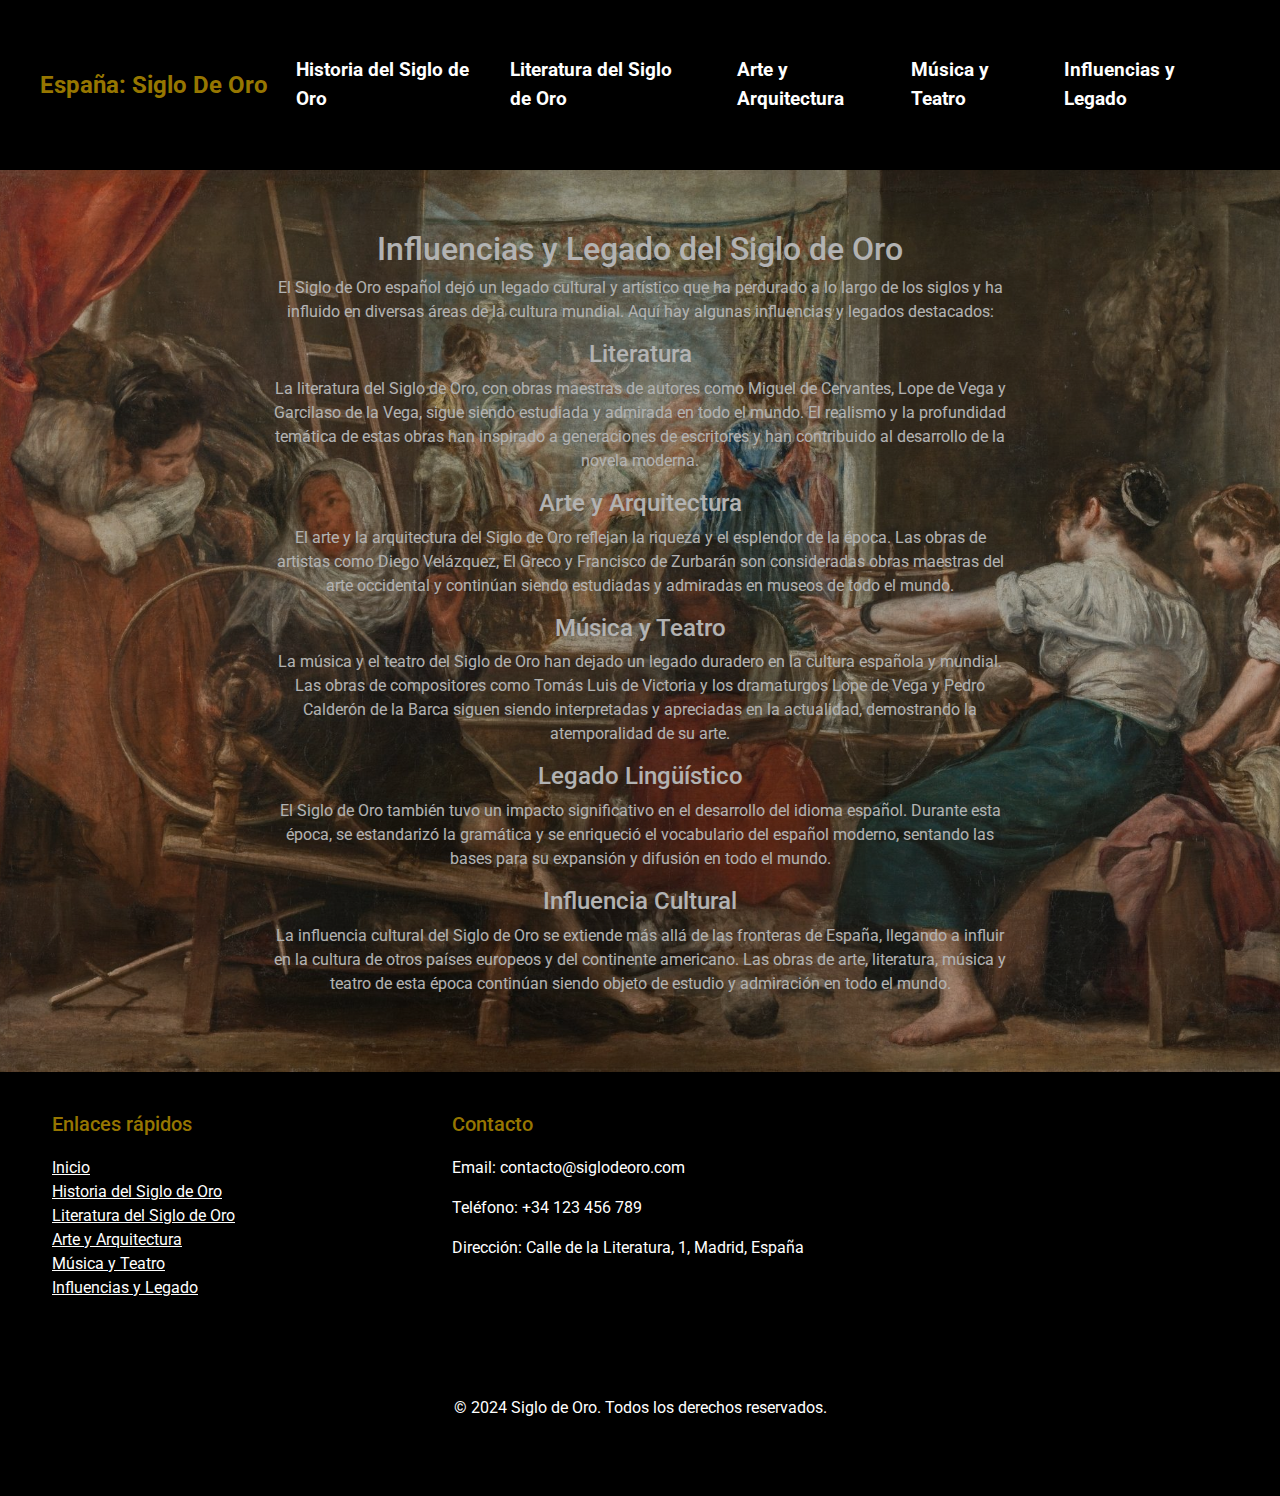
<file: España Siglo de Oro/influencias-legado.html>
<!DOCTYPE html>
<html lang="es">
<head>
    <meta charset="UTF-8">
    <meta name="viewport" content="width=device-width, initial-scale=1.0">
    <title>Influencias y Legado</title>
    <script src="script.js"></script>
    <link href="https://cdn.jsdelivr.net/npm/bootstrap@5.3.3/dist/css/bootstrap.min.css" rel="stylesheet" integrity="sha384-QWTKZyjpPEjISv5WaRU9OFeRpok6YctnYmDr5pNlyT2bRjXh0JMhjY6hW+ALEwIH" crossorigin="anonymous">
    <script src="https://cdn.jsdelivr.net/npm/bootstrap@5.3.3/dist/js/bootstrap.bundle.min.js" integrity="sha384-YvpcrYf0tY3lHB60NNkmXc5s9fDVZLESaAA55NDzOxhy9GkcIdslK1eN7N6jIeHz" crossorigin="anonymous"></script>
    <link rel="stylesheet" href="https://fonts.googleapis.com/css2?family=Roboto:wght@400;700&display=swap">
    <link rel="stylesheet" href="styles.css">
</head>
<body>

  <header>
    <nav class="navbar navbar-expand-lg navbar-light">
      <a class="navbar-brand" href="index.html">España: Siglo De Oro</a>
      <button class="navbar-toggler" type="button" onclick="toggleMenu()">
        <span class="navbar-toggler-icon"></span>
      </button>
  
      <div class="collapse navbar-collapse navbar-nav-wrapper" id="navbarSupportedContent">
        <ul class="navbar-nav ml-auto new-links">
          <li class="nav-item">
            <a class="nav-link" href="historia.html">Historia del Siglo de Oro</a>
          </li>
          <li class="nav-item">
            <a class="nav-link" href="literatura.html">Literatura del Siglo de Oro</a>
          </li>
          <li class="nav-item">
            <a class="nav-link" href="arte-arquitectura.html">Arte y Arquitectura</a>
          </li>
          <li class="nav-item">
            <a class="nav-link" href="musica-teatro.html">Música y Teatro</a>
          </li>
          <li class="nav-item">
            <a class="nav-link" href="influencias-legado.html">Influencias y Legado</a>
          </li>
        </ul>
      </div>
    </nav>
  </header>
  
  <!-- Menú horizontal para pantallas pequeñas -->
  <div id="horizontalMenu" class="horizontal-menu">
    <a href="historia.html">Historia del Siglo de Oro</a>
    <a href="literatura.html">Literatura del Siglo de Oro</a>
    <a href="arte-arquitectura.html">Arte y Arquitectura</a>
    <a href="musica-teatro.html">Música y Teatro</a>
    <a href="influencias-legado.html">Influencias y Legado</a>
  </div>

<section id="influencias-legado">
    <div class="container">
      <div class="row">
        <div class="col-md-8 offset-md-2 text-center">
          <h2>Influencias y Legado del Siglo de Oro</h2>
          <p>
            El Siglo de Oro español dejó un legado cultural y artístico que ha perdurado a lo largo de los siglos y ha influido en diversas áreas de la cultura mundial. Aquí hay algunas influencias y legados destacados:
          </p>
          <h4>Literatura</h4>
          <p>
            La literatura del Siglo de Oro, con obras maestras de autores como Miguel de Cervantes, Lope de Vega y Garcilaso de la Vega, sigue siendo estudiada y admirada en todo el mundo. El realismo y la profundidad temática de estas obras han inspirado a generaciones de escritores y han contribuido al desarrollo de la novela moderna.
          </p>
          <h4>Arte y Arquitectura</h4>
          <p>
            El arte y la arquitectura del Siglo de Oro reflejan la riqueza y el esplendor de la época. Las obras de artistas como Diego Velázquez, El Greco y Francisco de Zurbarán son consideradas obras maestras del arte occidental y continúan siendo estudiadas y admiradas en museos de todo el mundo.
          </p>
          <h4>Música y Teatro</h4>
          <p>
            La música y el teatro del Siglo de Oro han dejado un legado duradero en la cultura española y mundial. Las obras de compositores como Tomás Luis de Victoria y los dramaturgos Lope de Vega y Pedro Calderón de la Barca siguen siendo interpretadas y apreciadas en la actualidad, demostrando la atemporalidad de su arte.
          </p>
          <h4>Legado Lingüístico</h4>
          <p>
            El Siglo de Oro también tuvo un impacto significativo en el desarrollo del idioma español. Durante esta época, se estandarizó la gramática y se enriqueció el vocabulario del español moderno, sentando las bases para su expansión y difusión en todo el mundo.
          </p>
          <h4>Influencia Cultural</h4>
          <p>
            La influencia cultural del Siglo de Oro se extiende más allá de las fronteras de España, llegando a influir en la cultura de otros países europeos y del continente americano. Las obras de arte, literatura, música y teatro de esta época continúan siendo objeto de estudio y admiración en todo el mundo.
          </p>
        </div>
      </div>
    </div>
  </section>
  


<footer class="">
    <div class="container">
      <div class="row">
        <div class="col-md-4 mb-4">
          <h5>Enlaces rápidos</h5>
          <ul class="list-unstyled">
            <li><a href="index.html" class="text-white">Inicio</a></li>
            <li><a href="historia.html" class="text-white">Historia del Siglo de Oro</a></li>
            <li><a href="literatura.html" class="text-white">Literatura del Siglo de Oro</a></li>
            <li><a href="arte-arquitectura.html" class="text-white">Arte y Arquitectura</a></li>
            <li><a href="musica-teatro.html" class="text-white">Música y Teatro</a></li>
            <li><a href="influencias-legado.html" class="text-white">Influencias y Legado</a></li>
          </ul>
        </div>
        <div class="col-md-4 mb-4">
          <h5>Contacto</h5>
          <p>Email: contacto@siglodeoro.com</p>
          <p>Teléfono: +34 123 456 789</p>
          <p>Dirección: Calle de la Literatura, 1, Madrid, España</p>
        </div>
        
      </div>
      <div class="row">
        <div class="col-12 text-center">
          <p class="mt-3">© 2024 Siglo de Oro. Todos los derechos reservados.</p>
        </div>
      </div>
    </div>
  </footer>

</body>
</html>
</file>
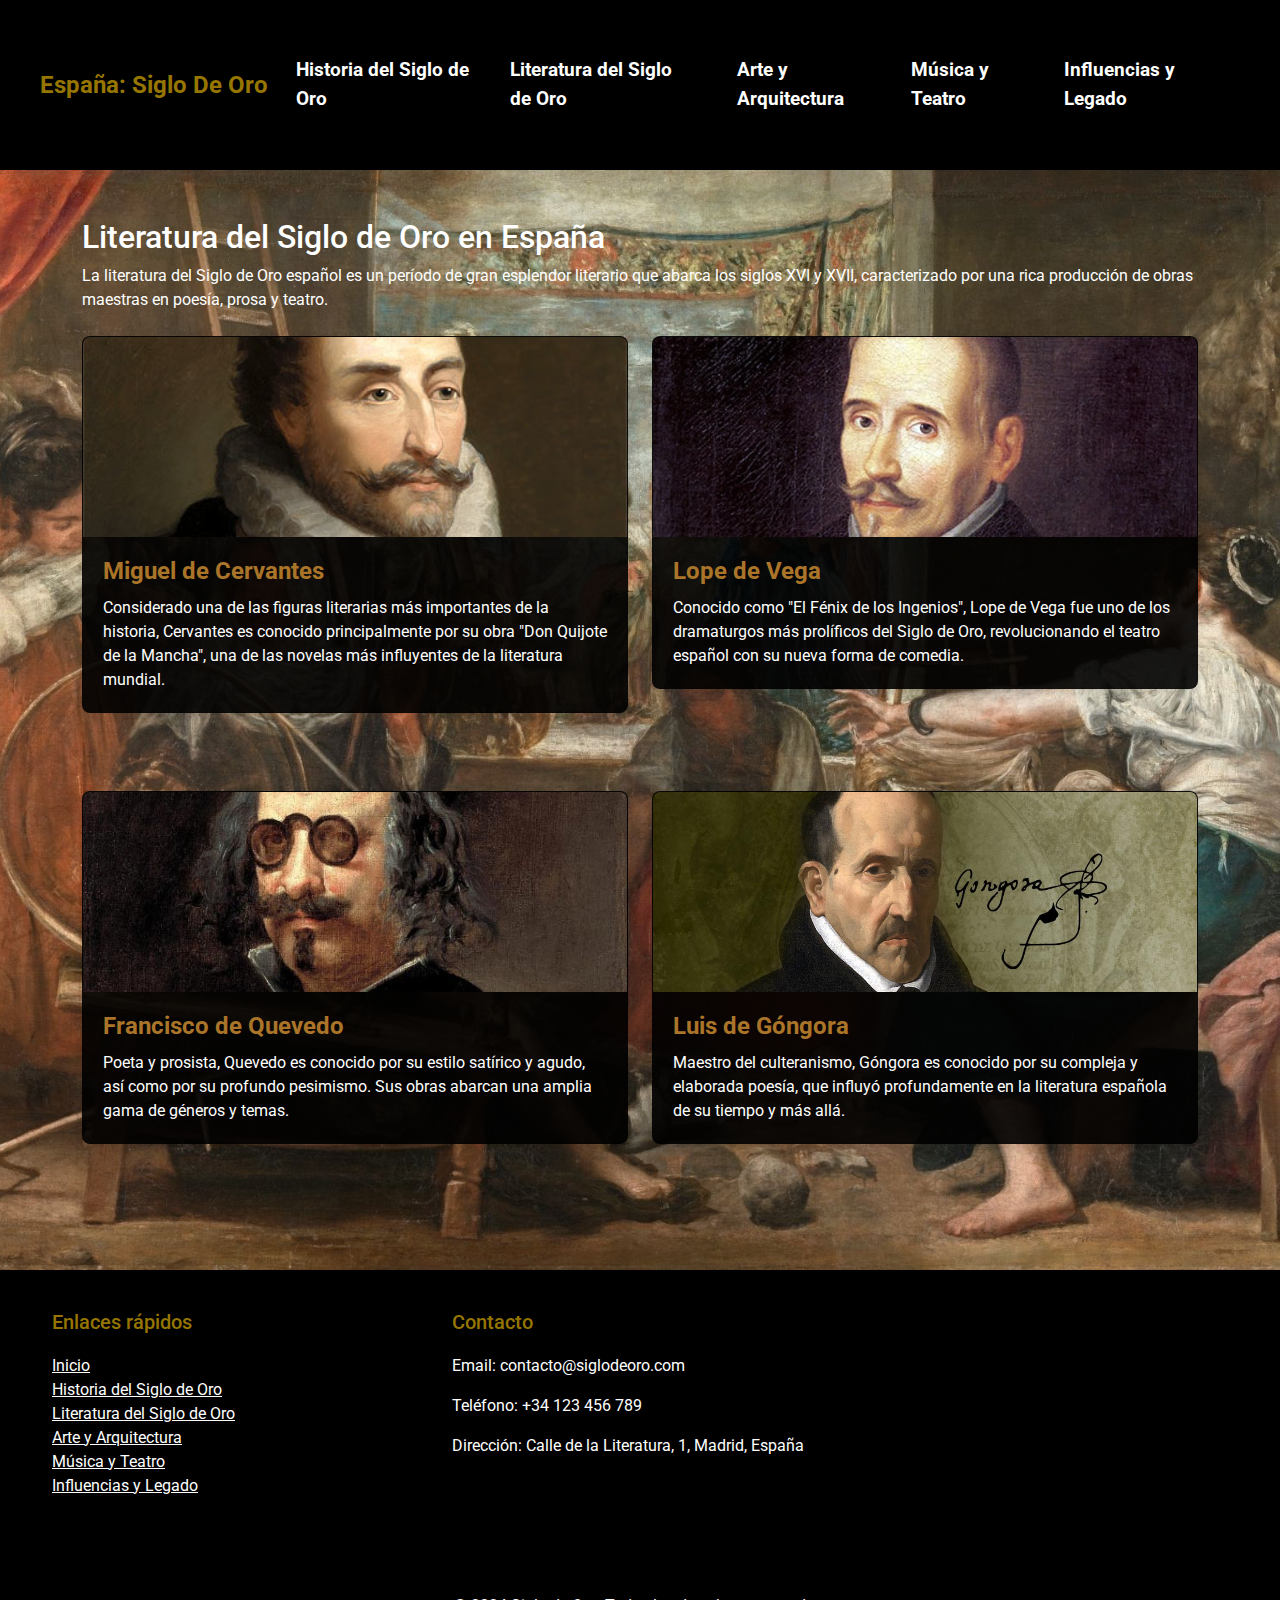
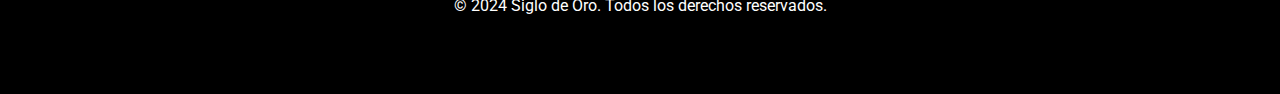
<file: España Siglo de Oro/literatura.html>
<!DOCTYPE html>
<html lang="es">
<head>
    <meta charset="UTF-8">
    <meta name="viewport" content="width=device-width, initial-scale=1.0">
    <title>Literatura</title>
    <script src="script.js"></script>
    <link href="https://cdn.jsdelivr.net/npm/bootstrap@5.3.3/dist/css/bootstrap.min.css" rel="stylesheet" integrity="sha384-QWTKZyjpPEjISv5WaRU9OFeRpok6YctnYmDr5pNlyT2bRjXh0JMhjY6hW+ALEwIH" crossorigin="anonymous">
    <script src="https://cdn.jsdelivr.net/npm/bootstrap@5.3.3/dist/js/bootstrap.bundle.min.js" integrity="sha384-YvpcrYf0tY3lHB60NNkmXc5s9fDVZLESaAA55NDzOxhy9GkcIdslK1eN7N6jIeHz" crossorigin="anonymous"></script>
    <link rel="stylesheet" href="https://fonts.googleapis.com/css2?family=Roboto:wght@400;700&display=swap">
    <link rel="stylesheet" href="styles.css">
</head>
<body>

  <header>
    <nav class="navbar navbar-expand-lg navbar-light">
      <a class="navbar-brand" href="index.html">España: Siglo De Oro</a>
      <button class="navbar-toggler" type="button" onclick="toggleMenu()">
        <span class="navbar-toggler-icon"></span>
      </button>
  
      <div class="collapse navbar-collapse navbar-nav-wrapper" id="navbarSupportedContent">
        <ul class="navbar-nav ml-auto new-links">
          <li class="nav-item">
            <a class="nav-link" href="historia.html">Historia del Siglo de Oro</a>
          </li>
          <li class="nav-item">
            <a class="nav-link" href="literatura.html">Literatura del Siglo de Oro</a>
          </li>
          <li class="nav-item">
            <a class="nav-link" href="arte-arquitectura.html">Arte y Arquitectura</a>
          </li>
          <li class="nav-item">
            <a class="nav-link" href="musica-teatro.html">Música y Teatro</a>
          </li>
          <li class="nav-item">
            <a class="nav-link" href="influencias-legado.html">Influencias y Legado</a>
          </li>
        </ul>
      </div>
    </nav>
  </header>
  
  <!-- Menú horizontal para pantallas pequeñas -->
  <div id="horizontalMenu" class="horizontal-menu">
    <a href="historia.html">Historia del Siglo de Oro</a>
    <a href="literatura.html">Literatura del Siglo de Oro</a>
    <a href="arte-arquitectura.html">Arte y Arquitectura</a>
    <a href="musica-teatro.html">Música y Teatro</a>
    <a href="influencias-legado.html">Influencias y Legado</a>
  </div>

<section id="literatura-siglo-oro" class="py-5">
    <div class="container">
      <h2>Literatura del Siglo de Oro en España</h2>
      <p>La literatura del Siglo de Oro español es un período de gran esplendor literario que abarca los siglos XVI y XVII, caracterizado por una rica producción de obras maestras en poesía, prosa y teatro.</p>
  
      <div class="row my-4">
        <div class="col-md-6 mb-4">
          <div class="card">
            <img src="imgs/cervantes_miguel_1.jpg" alt="Miguel de Cervantes" class="card-img-top">
            <div class="card-body">
              <h5 class="card-title">Miguel de Cervantes</h5>
              <p class="card-text">Considerado una de las figuras literarias más importantes de la historia, Cervantes es conocido principalmente por su obra "Don Quijote de la Mancha", una de las novelas más influyentes de la literatura mundial.</p>
            </div>
          </div>
        </div>
        <div class="col-md-6 mb-4">
          <div class="card">
            <img src="imgs/jpg.png" alt="Lope de Vega" class="card-img-top">
            <div class="card-body">
              <h5 class="card-title">Lope de Vega</h5>
              <p class="card-text">Conocido como "El Fénix de los Ingenios", Lope de Vega fue uno de los dramaturgos más prolíficos del Siglo de Oro, revolucionando el teatro español con su nueva forma de comedia.</p>
            </div>
          </div>
        </div>
      </div>
  
      <div class="row my-4">
        <div class="col-md-6 mb-4">
          <div class="card">
            <img src="imgs/biblioteca-de-francisco-de-quevedo-0.jpg" alt="Francisco de Quevedo" class="card-img-top">
            <div class="card-body">
              <h5 class="card-title">Francisco de Quevedo</h5>
              <p class="card-text">Poeta y prosista, Quevedo es conocido por su estilo satírico y agudo, así como por su profundo pesimismo. Sus obras abarcan una amplia gama de géneros y temas.</p>
            </div>
          </div>
        </div>
        <div class="col-md-6 mb-4">
          <div class="card">
            <img src="imgs/imagen_portada.jpg" alt="Luis de Góngora" class="card-img-top">
            <div class="card-body">
              <h5 class="card-title">Luis de Góngora</h5>
              <p class="card-text">Maestro del culteranismo, Góngora es conocido por su compleja y elaborada poesía, que influyó profundamente en la literatura española de su tiempo y más allá.</p>
            </div>
          </div>
        </div>
      </div>
    </div>
  </section>



  <footer class="">
    <div class="container">
      <div class="row">
        <div class="col-md-4 mb-4">
          <h5>Enlaces rápidos</h5>
          <ul class="list-unstyled">
            <li><a href="index.html" class="text-white">Inicio</a></li>
            <li><a href="historia.html" class="text-white">Historia del Siglo de Oro</a></li>
            <li><a href="literatura.html" class="text-white">Literatura del Siglo de Oro</a></li>
            <li><a href="arte-arquitectura.html" class="text-white">Arte y Arquitectura</a></li>
            <li><a href="musica-teatro.html" class="text-white">Música y Teatro</a></li>
            <li><a href="influencias-legado.html" class="text-white">Influencias y Legado</a></li>
          </ul>
        </div>
        <div class="col-md-4 mb-4">
          <h5>Contacto</h5>
          <p>Email: contacto@siglodeoro.com</p>
          <p>Teléfono: +34 123 456 789</p>
          <p>Dirección: Calle de la Literatura, 1, Madrid, España</p>
        </div>
        
      </div>
      <div class="row">
        <div class="col-12 text-center">
          <p class="mt-3">© 2024 Siglo de Oro. Todos los derechos reservados.</p>
        </div>
      </div>
    </div>
  </footer>

</body>
</html>
</file>
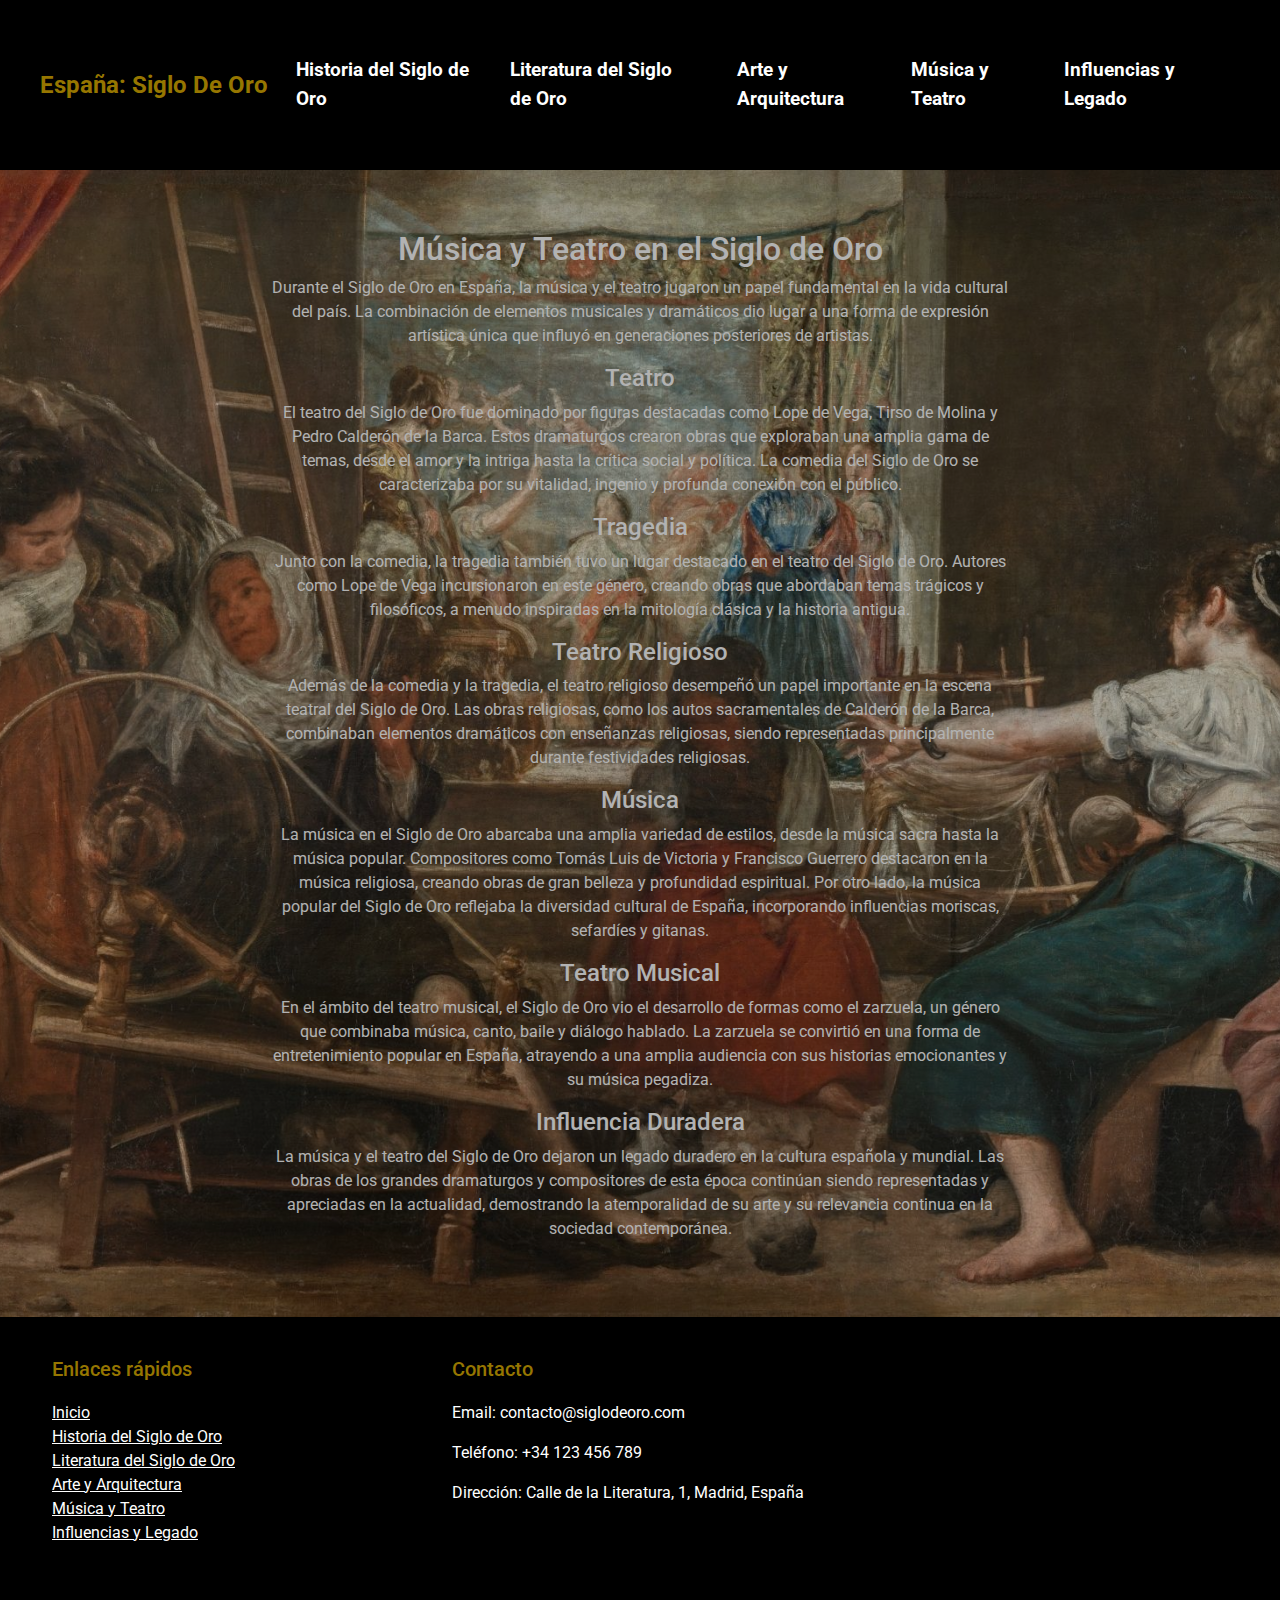
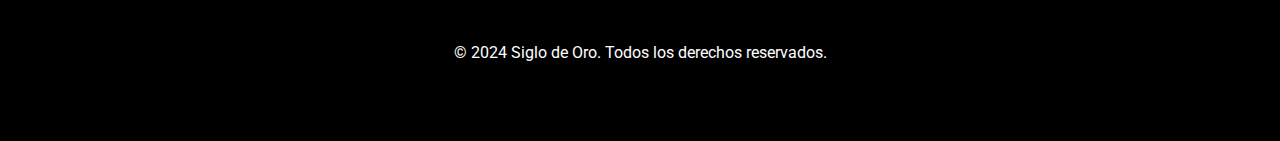
<file: España Siglo de Oro/musica-teatro.html>
<!DOCTYPE html>
<html lang="es">
<head>
    <meta charset="UTF-8">
    <meta name="viewport" content="width=device-width, initial-scale=1.0">
    <title>Musica y Teatro</title>
    <script src="script.js"></script>
    <link href="https://cdn.jsdelivr.net/npm/bootstrap@5.3.3/dist/css/bootstrap.min.css" rel="stylesheet" integrity="sha384-QWTKZyjpPEjISv5WaRU9OFeRpok6YctnYmDr5pNlyT2bRjXh0JMhjY6hW+ALEwIH" crossorigin="anonymous">
    <script src="https://cdn.jsdelivr.net/npm/bootstrap@5.3.3/dist/js/bootstrap.bundle.min.js" integrity="sha384-YvpcrYf0tY3lHB60NNkmXc5s9fDVZLESaAA55NDzOxhy9GkcIdslK1eN7N6jIeHz" crossorigin="anonymous"></script>
    <link rel="stylesheet" href="https://fonts.googleapis.com/css2?family=Roboto:wght@400;700&display=swap">
    <link rel="stylesheet" href="styles.css">
</head>
<body>

  <header>
    <nav class="navbar navbar-expand-lg navbar-light">
      <a class="navbar-brand" href="index.html">España: Siglo De Oro</a>
      <button class="navbar-toggler" type="button" onclick="toggleMenu()">
        <span class="navbar-toggler-icon"></span>
      </button>
  
      <div class="collapse navbar-collapse navbar-nav-wrapper" id="navbarSupportedContent">
        <ul class="navbar-nav ml-auto new-links">
          <li class="nav-item">
            <a class="nav-link" href="historia.html">Historia del Siglo de Oro</a>
          </li>
          <li class="nav-item">
            <a class="nav-link" href="literatura.html">Literatura del Siglo de Oro</a>
          </li>
          <li class="nav-item">
            <a class="nav-link" href="arte-arquitectura.html">Arte y Arquitectura</a>
          </li>
          <li class="nav-item">
            <a class="nav-link" href="musica-teatro.html">Música y Teatro</a>
          </li>
          <li class="nav-item">
            <a class="nav-link" href="influencias-legado.html">Influencias y Legado</a>
          </li>
        </ul>
      </div>
    </nav>
  </header>
  
  <!-- Menú horizontal para pantallas pequeñas -->
  <div id="horizontalMenu" class="horizontal-menu">
    <a href="historia.html">Historia del Siglo de Oro</a>
    <a href="literatura.html">Literatura del Siglo de Oro</a>
    <a href="arte-arquitectura.html">Arte y Arquitectura</a>
    <a href="musica-teatro.html">Música y Teatro</a>
    <a href="influencias-legado.html">Influencias y Legado</a>
  </div>

<section id="musica-teatro">
    <div class="container">
      <div class="row">
        <div class="col-md-8 offset-md-2 text-center">
          <h2>Música y Teatro en el Siglo de Oro</h2>
          <p>
            Durante el Siglo de Oro en España, la música y el teatro jugaron un papel fundamental en la vida cultural del país. La combinación de elementos musicales y dramáticos dio lugar a una forma de expresión artística única que influyó en generaciones posteriores de artistas.
          </p>
          <h4>Teatro</h4>
          <p>
            El teatro del Siglo de Oro fue dominado por figuras destacadas como Lope de Vega, Tirso de Molina y Pedro Calderón de la Barca. Estos dramaturgos crearon obras que exploraban una amplia gama de temas, desde el amor y la intriga hasta la crítica social y política. La comedia del Siglo de Oro se caracterizaba por su vitalidad, ingenio y profunda conexión con el público.
          </p>
          <h4>Tragedia</h4>
          <p>
            Junto con la comedia, la tragedia también tuvo un lugar destacado en el teatro del Siglo de Oro. Autores como Lope de Vega incursionaron en este género, creando obras que abordaban temas trágicos y filosóficos, a menudo inspiradas en la mitología clásica y la historia antigua.
          </p>
          <h4>Teatro Religioso</h4>
          <p>
            Además de la comedia y la tragedia, el teatro religioso desempeñó un papel importante en la escena teatral del Siglo de Oro. Las obras religiosas, como los autos sacramentales de Calderón de la Barca, combinaban elementos dramáticos con enseñanzas religiosas, siendo representadas principalmente durante festividades religiosas.
          </p>
          <h4>Música</h4>
          <p>
            La música en el Siglo de Oro abarcaba una amplia variedad de estilos, desde la música sacra hasta la música popular. Compositores como Tomás Luis de Victoria y Francisco Guerrero destacaron en la música religiosa, creando obras de gran belleza y profundidad espiritual. Por otro lado, la música popular del Siglo de Oro reflejaba la diversidad cultural de España, incorporando influencias moriscas, sefardíes y gitanas.
          </p>
          <h4>Teatro Musical</h4>
          <p>
            En el ámbito del teatro musical, el Siglo de Oro vio el desarrollo de formas como el zarzuela, un género que combinaba música, canto, baile y diálogo hablado. La zarzuela se convirtió en una forma de entretenimiento popular en España, atrayendo a una amplia audiencia con sus historias emocionantes y su música pegadiza.
          </p>
          <h4>Influencia Duradera</h4>
          <p>
            La música y el teatro del Siglo de Oro dejaron un legado duradero en la cultura española y mundial. Las obras de los grandes dramaturgos y compositores de esta época continúan siendo representadas y apreciadas en la actualidad, demostrando la atemporalidad de su arte y su relevancia continua en la sociedad contemporánea.
          </p>
        </div>
      </div>
    </div>
  </section>
  

<footer class="">
    <div class="container">
      <div class="row">
        <div class="col-md-4 mb-4">
          <h5>Enlaces rápidos</h5>
          <ul class="list-unstyled">
            <li><a href="index.html" class="text-white">Inicio</a></li>
            <li><a href="historia.html" class="text-white">Historia del Siglo de Oro</a></li>
            <li><a href="literatura.html" class="text-white">Literatura del Siglo de Oro</a></li>
            <li><a href="arte-arquitectura.html" class="text-white">Arte y Arquitectura</a></li>
            <li><a href="musica-teatro.html" class="text-white">Música y Teatro</a></li>
            <li><a href="influencias-legado.html" class="text-white">Influencias y Legado</a></li>
          </ul>
        </div>
        <div class="col-md-4 mb-4">
          <h5>Contacto</h5>
          <p>Email: contacto@siglodeoro.com</p>
          <p>Teléfono: +34 123 456 789</p>
          <p>Dirección: Calle de la Literatura, 1, Madrid, España</p>
        </div>
        
      </div>
      <div class="row">
        <div class="col-12 text-center">
          <p class="mt-3">© 2024 Siglo de Oro. Todos los derechos reservados.</p>
        </div>
      </div>
    </div>
  </footer>

</body>
</html>
</file>
<file: España Siglo de Oro/styles.css>
body {
    font-family: 'Roboto', sans-serif;
}

header {
    background-color: #000000;
    padding: 10px 0;
    width: 100%;
    box-sizing: border-box;
  }

.navbar-brand {
    font-size: 1.5rem;
    font-weight: bold;
    color: #967600;
}

.navbar-brand:hover {
    color: #967600; 
}

  .navbar-nav .nav-item {
    margin-right: 15px;
  }

  .navbar-nav .nav-link {
    color: #151313;
    font-size: 1.2rem;
    font-weight: bold;
    transition: color 0.3s;
  }

  .navbar-nav .nav-link:hover {
    color: #0e3e40;
  }

  .navbar-toggler {
    border-color: transparent;
  }

  .navbar-toggler-icon {
    background-color: #333;
  }



  .navbar-toggler:focus,
  .navbar-toggler:active {
    outline: none;
  }

  .navbar-nav-wrapper {
    display: flex;
    flex-direction: column;
    width: 100%;
  }

  .navbar-nav.original-links {
    border-bottom: 1px solid #ddd;
    padding-bottom: 10px;
    margin-bottom: 10px;
  }

  .navbar-nav.new-links {
    padding-top: 10px;
  }

  .navbar-nav.new-links .nav-link {
    color: #ffffff;

    border-radius: 5px;
    padding: 8px 12px;
    transition: background-color 0.3s, color 0.3s;
  }

  .navbar-nav.new-links .nav-link:hover {
    background-color: #5e4200;
    color: #ffffff;
  }

#presentacion {
    background-color: #3333335d;
    padding: 80px 0;
}

#presentacion .container {
    max-width: 1200px;
}

#presentacion h2 {
    color: black;
    font-size: 2.5rem;
    margin-bottom: 30px;
}

#presentacion h3 {
    font-size: 1.8rem;
    margin-bottom: 20px;
}

#presentacion p {
    font-size: 1.1rem;
    margin-bottom: 30px;
}

#presentacion img {
    width: 100%;
    border-radius: 10px;
    box-shadow: 0 0 20px rgba(0, 0, 0, 0.1);
}

#presentacion .col-md-6 {
    padding: 0 15px;
}

#presentacion .mt-3 {
    margin-top: 15px;
}

#presentacion .mb-4 {
    margin-bottom: 30px;
}

#obras {
    background: url('imgs/8204c45612acc9e57b35598176e76999.jpeg') no-repeat center center;
    background-size: cover;
    padding: 50px 0;
    position: relative;
}

#obras::before {
    content: '';
    position: absolute;
    top: 0;
    left: 0;
    width: 100%;
    height: 100%;
    background: rgba(0, 0, 0, 0.7); 
    z-index: 1;
}

#obras .container {
    position: relative;
    z-index: 2;
}

#obras h2 {
    font-size: 2.5rem;
    font-weight: bold;
    color: #fff;
}

#obras h3 {
    font-size: 1.8rem;
    margin-bottom: 20px;
    color: #fff;
}

.card {
    width: 100%;
    margin-bottom: 30px;
    box-shadow: 0 4px 8px rgba(0, 0, 0, 0.1);
    border-radius: 8px;
    overflow: hidden;
    transition: transform 0.3s;
    background: rgba(0, 0, 0, 0.9); /* Slightly transparent background for readability */
}

.card:hover {
    transform: translateY(-10px);
}

.card-img-top {
    width: 100%;
    height: 200px;
    object-fit: cover;
}

.card-body {
    padding: 20px;
}

.card-title {
    font-size: 1.5rem;
    font-weight: bold;
    color: #aa7429;
    margin-bottom: 10px;
}

.card-text {
    font-size: 1rem;
    color: #ffffff;
}

#artistas {
    background: url('imgs/VollardPicasso-705x1024.jpg') no-repeat center center;
    background-size: cover;
    padding: 50px 0;
    position: relative;
  }

#artistas::before {
    content: '';
    position: absolute;
    top: 0;
    left: 0;
    width: 100%;
    height: 100%;
    background: rgba(0, 0, 0, 0.7); 
    z-index: 1;
}

#artistas .container {
    position: relative;
    z-index: 2;
}
  
  #artistas .card {
    border: 1px solid #ccc;
    border-radius: 10px;
    box-shadow: 0 4px 8px rgba(0, 0, 0, 0.1);
    transition: transform 0.3s;
  }
  
  #artistas .card:hover {
    transform: translateY(-10px);
  }
  
  #artistas .card-img-top {
    border-top-left-radius: 10px;
    border-top-right-radius: 10px;
    height: 200px;
    object-fit: cover;
  }
  
  #artistas .card-body {
    padding: 15px;
  }
  
  #artistas .card-title {
    font-size: 1.25rem;
    margin-bottom: 0.75rem;
  }
  
  #artistas .card-text {
    font-size: 1rem;
    color: #555;
  }
  
  #artistas .btn-primary {
    background-color: #007bff;
    border-color: #007bff;
    margin-top: 10px;
  }
  
  #artistas .btn-primary:hover {
    background-color: #0056b3;
    border-color: #0056b3;
  }

  .collapse {
    display: none;
}
.collapse.show {
    display: block;
}

#tituloartistas{
    position: relative;
    color: #fff;
    text-align: center;
    margin-bottom: 40px;
}

#imgjoanmiro {
    vertical-align: bottom;
    max-height: 300px; 
    width: auto;
    object-fit: cover;
}

#formulario-inscripcion {
    position: relative;
    padding: 60px 0;
    color: #fff;
    background: url('imgs/the-background-gold-golden-yellow-thumb.jpg') no-repeat center center;
    background-size: cover;
    box-shadow: 0 0 20px rgba(0, 0, 0, 0.7);
}

#formulario-inscripcion::before {
    content: '';
    position: absolute;
    top: 0;
    left: 0;
    width: 100%;
    height: 100%;
    background: rgba(0, 0, 0, 0.6); 
    z-index: 1;
}

#formulario-inscripcion .container {
    position: relative;
    z-index: 2;
}

#formulario-inscripcion h2 {
    color: #fff;
    margin-bottom: 30px;
    font-size: 2rem;
    font-weight: bold;
}

#formulario-inscripcion .form-group {
    margin-bottom: 20px;
}

#formulario-inscripcion .form-control {
    border-radius: 5px;
    border: 1px solid #ced4da;
    padding: 10px;
    font-size: 1rem;
    color: #495057;
    background-color: #fff;
    box-shadow: inset 0 1px 1px rgba(0, 0, 0, 0.075);
}

#formulario-inscripcion .form-control:focus {
    border-color: #80bdff;
    outline: 0;
    box-shadow: 0 0 5px rgba(0, 123, 255, 0.5);
}

#formulario-inscripcion .btn {
    background-color: #007bff;
    border-color: #007bff;
    padding: 10px;
    font-size: 1.2rem;
    border-radius: 5px;
}

#formulario-inscripcion .btn:hover {
    background-color: #0056b3;
    border-color: #0056b3;
}

#formulario-inscripcion .btn:focus {
    box-shadow: 0 0 5px rgba(0, 123, 255, 0.5);
    outline: none;
}

#formulario-inscripcion .text-center {
    text-align: center;
}


#calendario-exposiciones {
    background: url('imgs/vintage-time-background-concept-for-aged-calendar-timer-photo.jpg') no-repeat center center;
    background-size: cover;
    padding: 60px 0;
    position: relative;
    color: white; 
}

#calendario-exposiciones::before {
    content: '';
    position: absolute;
    top: 0;
    left: 0;
    width: 100%;
    height: 100%;
    background: rgba(0, 0, 0, 0.5); 
    z-index: 1;
}

#calendario-exposiciones .container {
    position: relative;
    z-index: 2;
}

#calendario-exposiciones h2 {
    color: #fff;
    margin-bottom: 40px;
    font-size: 2.5rem;
    font-weight: bold;
}


.table {
    background-color: rgba(255, 255, 255, 0.9); 
    border-collapse: collapse;
    width: 100%;
    box-shadow: 0 4px 8px rgba(0, 0, 0, 0.1);
}

.table th, .table td {
    padding: 15px;
    text-align: left;
    border-bottom: 1px solid #ddd;
}

.table th {
    background-color: #967600;
    color: white;
    font-weight: bold;
}

.table tbody tr:hover {
    background-color: rgba(255, 255, 255, 0.8);
}

.table td {
    font-size: 1rem;
    color: #333;
}

#historia-siglo-oro {
  background: url('imgs/siglo-de-oro-espanol\ \(1\).jpg') no-repeat center center;
  background-size: cover;
  position: relative;
  color: white;
  padding: 60px 0;
}
#historia-siglo-oro::before {
  content: '';
  position: absolute;
  top: 0;
  left: 0;
  width: 100%;
  height: 100%;
  background: rgba(0, 0, 0, 0.5); 
  z-index: 1;
}
#historia-siglo-oro .container {
  position: relative;
  z-index: 2;
}

#literatura-siglo-oro {
  background: url('imgs/siglo-de-oro-espanol\ \(1\).jpg') no-repeat center center;
  background-size: cover;
  position: relative;
  color: white;
  padding: 60px 0;
}

#arteyarquitectura{
  background: url('imgs/siglo-de-oro-espanol\ \(1\).jpg') no-repeat center center;
  background-size: cover;
  position: relative;
  color: white;
  padding: 60px 0;
}

#musica-teatro{
  background: url('imgs/siglo-de-oro-espanol\ \(1\).jpg') no-repeat center center;
  background-size: cover;
  position: relative;
  color: white;
  padding: 60px 0;
  position: relative;
  z-index: 1;
}
#musica-teatro::before {
  content: "";
  position: absolute;
  top: 0;
  left: 0;
  width: 100%;
  height: 100%;
  background-color: rgba(0, 0, 0, 0.3); 
  z-index: 2;
}

#influencias-legado{
  background: url('imgs/siglo-de-oro-espanol\ \(1\).jpg') no-repeat center center;
  background-size: cover;
  position: relative;
  color: white;
  padding: 60px 0;
  position: relative;
  z-index: 1;
}

#influencias-legado::before{
  content: "";
  position: absolute;
  top: 0;
  left: 0;
  width: 100%;
  height: 100%;
  background-color: rgba(0, 0, 0, 0.3); 
  z-index: 2;
}

footer {
  background-color: #000000;
  color: #fff;
  padding: 40px 0;
}
footer h5 {
  color: #967600;
  font-size: 1.25rem;
  margin-bottom: 20px;
}
footer p, footer a {
  font-size: 1rem;
  color: #ffffff;
}
footer a:hover {
  color: #a68b39;
  text-decoration: none;
}
footer .social-icons a {
  color: #ddd;
  margin-right: 10px;
  font-size: 1.5rem;
  transition: color 0.3s;
}
footer .social-icons a:hover {
  color: #fff;
}
footer .container {
  max-width: 1200px;
  margin: 0 auto;
}
footer .row {
  margin-bottom: 20px;
}
footer .text-center {
  margin-top: 20px;
}


@media screen and (max-width: 490px) {
    header {
      padding: 10px;
    }

    .navbar-nav-wrapper {
      flex-direction: column;
    }

    .navbar-nav .nav-item {
      margin-right: 0;
    }

    .navbar-nav .nav-link {
      font-size: 1rem;
    }
  }

  @media screen and (min-width: 491px) and (max-width: 570px) {
    header {
      padding: 20px;
    }

    .navbar-nav-wrapper {
      flex-direction: column;
    }

    .navbar-nav .nav-item {
      margin-right: 0;
    }

    .navbar-nav .nav-link {
      font-size: 1.1rem;
    }
  }

  @media screen and (min-width: 571px) and (max-width: 890px) {
    header {
      padding: 30px;
    }

    .navbar-nav-wrapper {
      flex-direction: row;
    }

    .navbar-nav.original-links {
      margin-bottom: 0;
      border-bottom: none;
      padding-bottom: 0;
    }

    .navbar-nav.new-links {
      margin-top: 0;
      padding-top: 0;
    }

    .navbar-nav .nav-link {
      font-size: 1.2rem;
    }
  }

  @media screen and (min-width: 891px) {
    header {
      padding: 40px;
    }

    .navbar-nav-wrapper {
      flex-direction: row;
    }

    .navbar-nav.original-links {
      margin-bottom: 0;
      border-bottom: none;
      padding-bottom: 0;
    }

    .navbar-nav.new-links {
      margin-top: 0;
      padding-top: 0;
    }

    .navbar-nav .nav-link {
      font-size: 1.2rem;
    }
  }

  @media screen and (max-width: 490px) {
    header {
      padding: 10px;
    }

    .navbar-nav-wrapper {
      flex-direction: column;
    }

    .navbar-nav .nav-item {
      margin-right: 0;
    }

    .navbar-nav .nav-link {
      font-size: 1rem;
    }
  }

  @media screen and (min-width: 491px) and (max-width: 570px) {
    header {
      padding: 20px;
    }

    .navbar-nav-wrapper {
      flex-direction: column;
    }

    .navbar-nav .nav-item {
      margin-right: 0;
    }

    .navbar-nav .nav-link {
      font-size: 1.1rem;
    }
  }

  @media screen and (min-width: 571px) and (max-width: 890px) {
    header {
      padding: 30px;
    }

    .navbar-nav-wrapper {
      flex-direction: row;
    }

    .navbar-nav.original-links {
      margin-bottom: 0;
      border-bottom: none;
      padding-bottom: 0;
    }

    .navbar-nav.new-links {
      margin-top: 0;
      padding-top: 0;
    }

    .navbar-nav .nav-link {
      font-size: 1.2rem;
    }
  }

  @media screen and (min-width: 891px) {
    header {
      padding: 40px;
    }

    .navbar-nav-wrapper {
      flex-direction: row;
    }

    .navbar-nav.original-links {
      margin-bottom: 0;
      border-bottom: none;
      padding-bottom: 0;
    }

    .navbar-nav.new-links {
      margin-top: 0;
      padding-top: 0;
    }

    .navbar-nav .nav-link {
      font-size: 1.2rem;
    }
  }

  @media (max-width: 768px) {
    #calendario-exposiciones .table-responsive {
      overflow-x: auto;
      -webkit-overflow-scrolling: touch;
    }
  
    #calendario-exposiciones table {
      display: block;
      width: 100%;
    }
  
    #calendario-exposiciones thead,
    #calendario-exposiciones tbody,
    #calendario-exposiciones th,
    #calendario-exposiciones td,
    #calendario-exposiciones tr {
      display: block;
    }
  
    #calendario-exposiciones tr {
      border-bottom: 1px solid #ddd;
      margin-bottom: 10px;
    }
  
    #calendario-exposiciones td {
      text-align: right;
      padding-left: 50%;
      position: relative;
    }
  
    #calendario-exposiciones td:before {
      content: attr(data-label);
      position: absolute;
      left: 10px;
      width: 45%;
      padding-right: 10px;
      text-align: left;
      font-weight: bold;
    }
  }

  .horizontal-menu {
    display: none;
    color: white;
    width: 100%;
    position: absolute;
    top: 80px; /* Ajusta según la altura del navbar */
    left: 0;
    background-color: #000000;
    box-shadow: 0 2px 5px rgba(0,0,0,0.7);
    padding: 10px 0;
    z-index: 1;
}

.horizontal-menu a {
    padding: 3px 5px;
    text-decoration: none;
    font-size: 14px;
    color: #fbfbfb;
    display: inline-block;
}

.horizontal-menu a:hover {
    color: #ffffff;
}

/* Ajuste para el botón del menú hamburguesa */
.navbar-toggler {
    border: none;
}

/* Mostrar el menú de navegación normal en pantallas grandes */
@media (min-width: 992px) {
    .navbar-nav-wrapper {
        display: flex !important;
    }
}

/* Ocultar el menú de navegación normal en pantallas pequeñas */
@media (max-width: 991px) {
    .navbar-nav-wrapper {
        display: none;
    }
}

/* Mostrar el menú horizontal en pantallas pequeñas cuando esté activo */
@media (max-width: 991px) {
    .horizontal-menu.active {
        display: block;
    }
}
</file>
